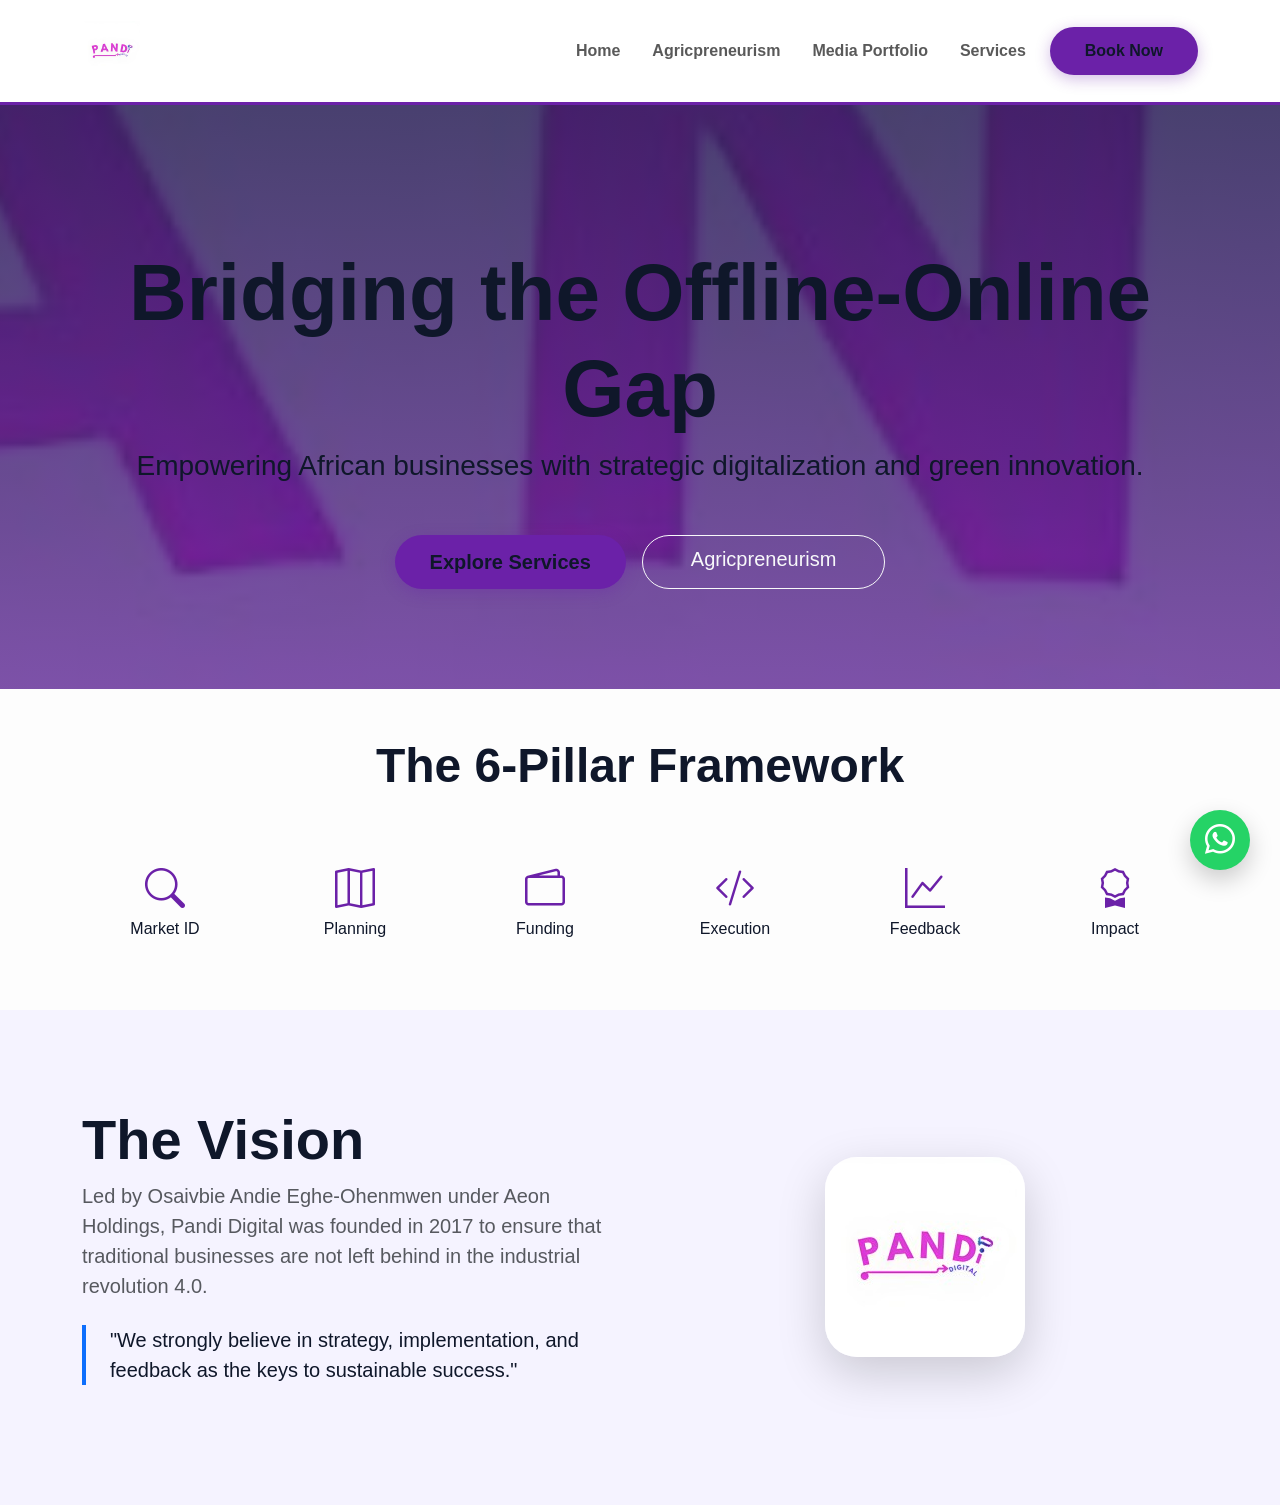
<file: index.html>
<!DOCTYPE html>
<html lang="en">
<head>
    <meta charset="UTF-8">
    <meta name="viewport" content="width=device-width, initial-scale=1.0">
    <title>Pandi Digital | Home</title>
    <link href="https://cdn.jsdelivr.net/npm/bootstrap@5.3.0/dist/css/bootstrap.min.css" rel="stylesheet">
    <link rel="stylesheet" href="https://cdn.jsdelivr.net/npm/bootstrap-icons@1.11.1/font/bootstrap-icons.css">
    <link rel="stylesheet" href="style.css">
</head>
<body>

<nav class="navbar navbar-expand-lg sticky-top py-3">
    <div class="container">
        <a class="navbar-brand" href="index.html"><img src="pandi_digital_logo.jpeg" height="60"></a>
        <button class="navbar-toggler" type="button" data-bs-toggle="collapse" data-bs-target="#nav"><span class="navbar-toggler-icon"></span></button>
        <div class="collapse navbar-collapse" id="nav">
            <ul class="navbar-nav ms-auto align-items-center gap-3 fw-bold">
                <li><a class="nav-link" href="index.html">Home</a></li>
                <li><a class="nav-link" href="agricpreneurism.html">Agricpreneurism</a></li>
                <li><a class="nav-link" href="portfolio.html">Media Portfolio</a></li>
                <li><a class="nav-link" href="services.html">Services</a></li>
                <li><a class="btn btn-pandi" href="https://wa.me/2349153538791">Book Now</a></li>
            </ul>
        </div>
    </div>
</nav>

<header class="hero-header">
    <div class="container">
        <h1 class="display-1 fw-bold">Bridging the Offline-Online Gap</h1>
        <p class="lead fs-3 mb-5 px-lg-5">Empowering African businesses with strategic digitalization and green innovation.</p>
        <div class="d-flex justify-content-center gap-3">
            <a href="services.html" class="btn btn-pandi btn-lg">Explore Services</a>
            <a href="agricpreneurism.html" class="btn btn-outline-light rounded-pill btn-lg px-5">Agricpreneurism</a>
        </div>
    </div>
</header>

<section class="py-5 container text-center">
    <h2 class="display-5 fw-bold mb-5">The 6-Pillar Framework</h2>
    <div class="row g-4">
        <div class="col-md-2 col-6"><div class="p-3"><i class="bi bi-search fs-1 color-purple"></i><h6>Market ID</h6></div></div>
        <div class="col-md-2 col-6"><div class="p-3"><i class="bi bi-map fs-1 color-purple"></i><h6>Planning</h6></div></div>
        <div class="col-md-2 col-6"><div class="p-3"><i class="bi bi-wallet2 fs-1 color-purple"></i><h6>Funding</h6></div></div>
        <div class="col-md-2 col-6"><div class="p-3"><i class="bi bi-code-slash fs-1 color-purple"></i><h6>Execution</h6></div></div>
        <div class="col-md-2 col-6"><div class="p-3"><i class="bi bi-graph-up fs-1 color-purple"></i><h6>Feedback</h6></div></div>
        <div class="col-md-2 col-6"><div class="p-3"><i class="bi bi-award fs-1 color-purple"></i><h6>Impact</h6></div></div>
    </div>
</section>

<section class="py-5 bg-purple-light">
    <div class="container py-5">
        <div class="row align-items-center">
            <div class="col-lg-6">
                <h2 class="display-4 fw-bold">The Vision</h2>
                <p class="fs-5 text-muted">Led by Osaivbie Andie Eghe-Ohenmwen under Aeon Holdings, Pandi Digital was founded in 2017 to ensure that traditional businesses are not left behind in the industrial revolution 4.0.</p>
                <blockquote class="blockquote border-start border-4 border-primary ps-4 my-4">
                    "We strongly believe in strategy, implementation, and feedback as the keys to sustainable success."
                </blockquote>
            </div>
            <div class="col-lg-6 text-center">
                <img src="pandi_digital_logo.jpeg" class="img-fluid rounded-5 shadow-lg" style="max-height: 400px;">
            </div>
        </div>
    </div>
</section>

<a href="https://wa.me/2349153538791" class="fab-whatsapp"><i class="bi bi-whatsapp"></i></a>

<script src="https://cdn.jsdelivr.net/npm/bootstrap@5.3.0/dist/js/bootstrap.bundle.min.js"></script>
</body>
            </html>
</file>
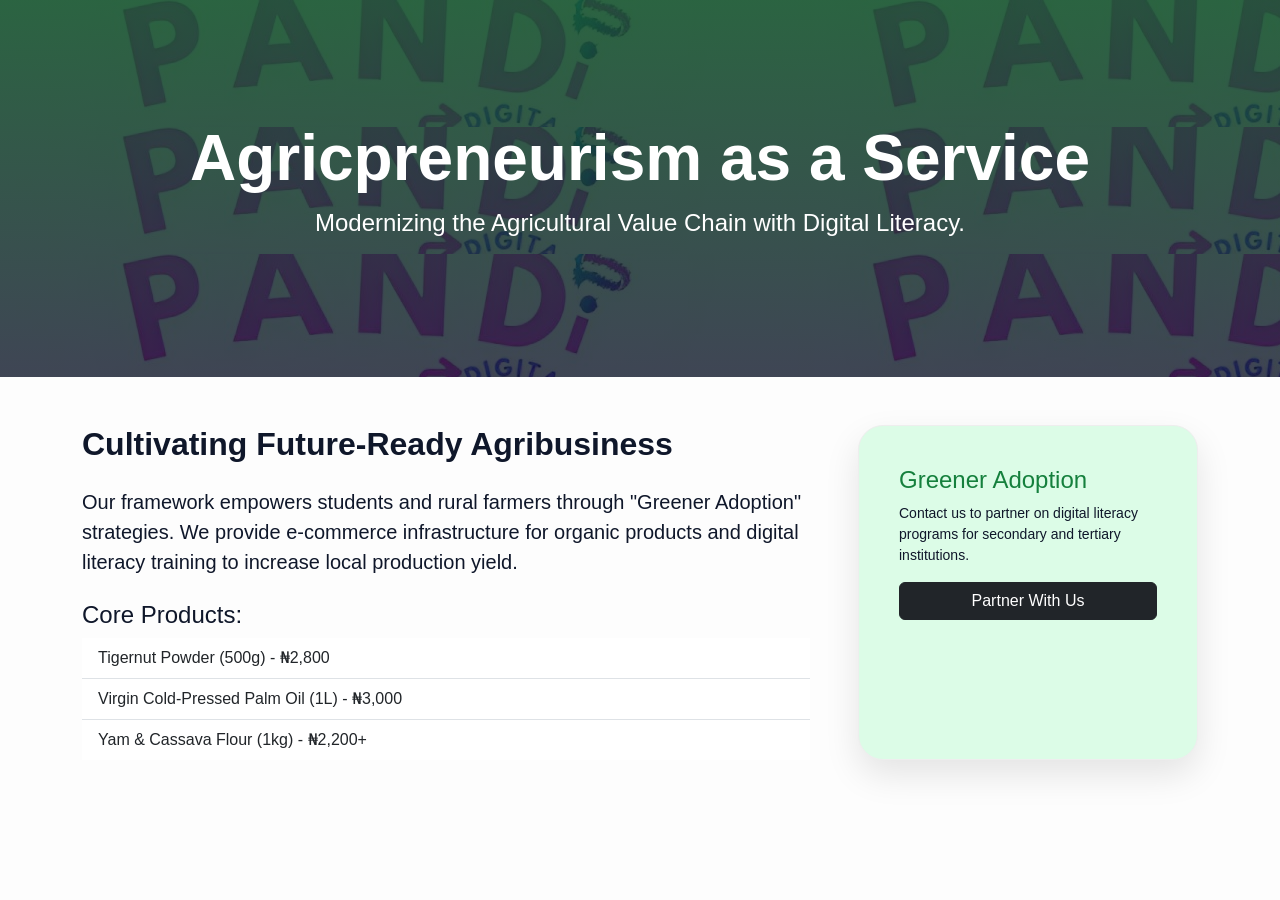
<file: agricpreneurism.html>
<!DOCTYPE html>
<html lang="en">
<head>
    <meta charset="UTF-8">
    <title>Agricpreneurism | Pandi Digital</title>
    <link href="https://cdn.jsdelivr.net/npm/bootstrap@5.3.0/dist/css/bootstrap.min.css" rel="stylesheet">
    <link rel="stylesheet" href="style.css">
    <style>
        .green-hero { background: linear-gradient(rgba(20, 83, 45, 0.9), rgba(15, 23, 42, 0.8)), url('pandi_digital_cover.jpeg'); padding: 120px 0; color: white; text-align: center; }
    </style>
</head>
<body>
<header class="green-hero">
    <div class="container">
        <h1 class="display-3 fw-bold">Agricpreneurism as a Service</h1>
        <p class="fs-4">Modernizing the Agricultural Value Chain with Digital Literacy.</p>
    </div>
</header>
<section class="container py-5">
    <div class="row g-5">
        <div class="col-lg-8">
            <h2 class="fw-bold mb-4">Cultivating Future-Ready Agribusiness</h2>
            <p class="fs-5">Our framework empowers students and rural farmers through "Greener Adoption" strategies. We provide e-commerce infrastructure for organic products and digital literacy training to increase local production yield.</p>
            <div class="mt-4">
                <h4>Core Products:</h4>
                <ul class="list-group list-group-flush">
                    <li class="list-group-item">Tigernut Powder (500g) - ₦2,800</li>
                    <li class="list-group-item">Virgin Cold-Pressed Palm Oil (1L) - ₦3,000</li>
                    <li class="list-group-item">Yam & Cassava Flour (1kg) - ₦2,200+</li>
                </ul>
            </div>
        </div>
        <div class="col-lg-4">
            <div class="pandi-card bg-agro" style="background:#dcfce7">
                <h4 class="color-green">Greener Adoption</h4>
                <p class="small">Contact us to partner on digital literacy programs for secondary and tertiary institutions.</p>
                <a href="https://wa.me/2349153538791" class="btn btn-dark w-100">Partner With Us</a>
            </div>
        </div>
    </div>
</section>
</body>
</html>
</file>
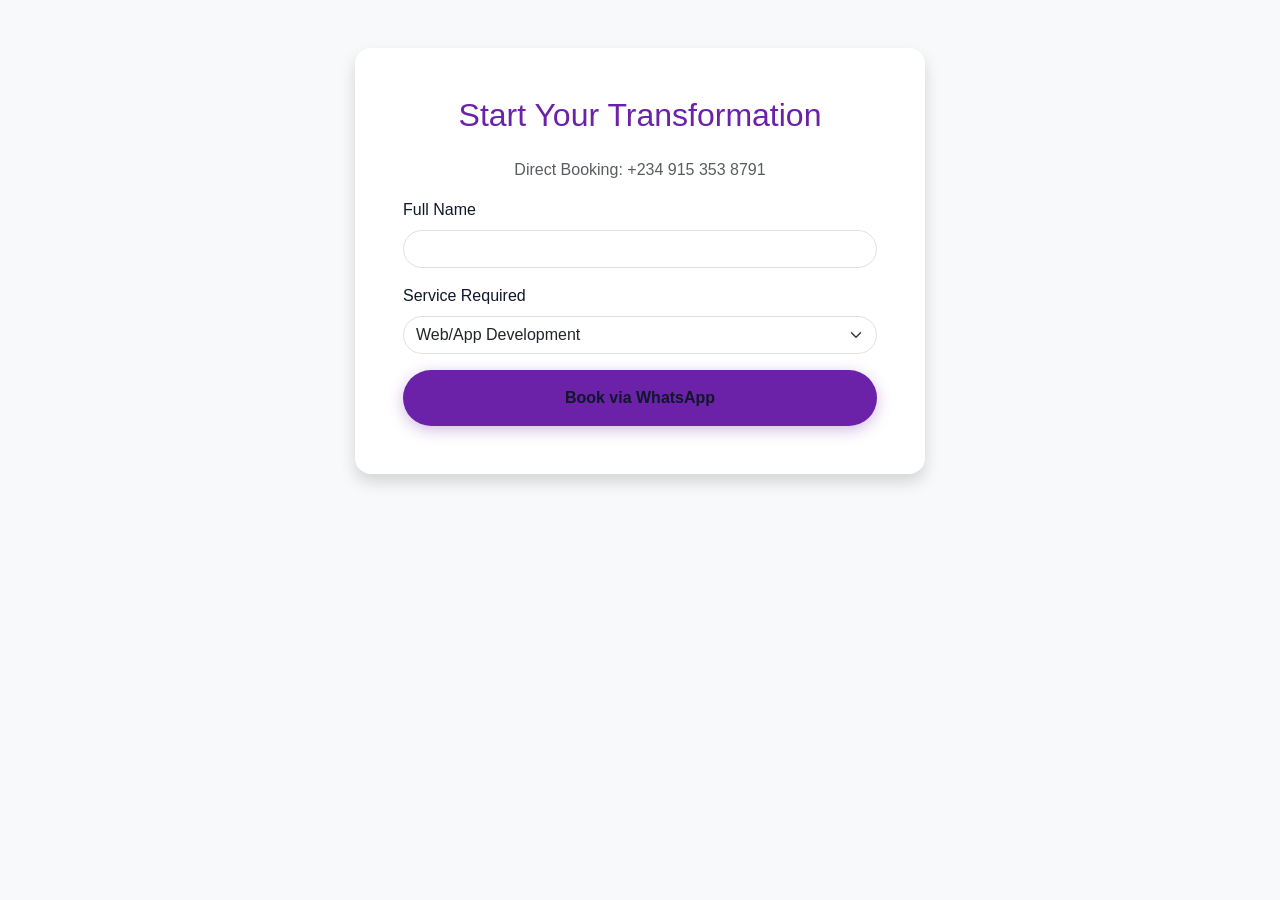
<file: contact.html>
<!DOCTYPE html>
<html lang="en">
<head>
    <meta charset="UTF-8">
    <title>Contact | Pandi Digital</title>
    <link href="https://cdn.jsdelivr.net/npm/bootstrap@5.3.0/dist/css/bootstrap.min.css" rel="stylesheet">
    <link rel="stylesheet" href="style.css">
</head>
<body class="bg-light">
<div class="container py-5">
    <div class="row justify-content-center">
        <div class="col-md-6 bg-white p-5 rounded-4 shadow">
            <h2 class="text-center mb-4" style="color: var(--pandi-purple);">Start Your Transformation</h2>
            <p class="text-center text-muted">Direct Booking: +234 915 353 8791</p>
            <form>
                <div class="mb-3"><label class="form-label">Full Name</label><input type="text" class="form-control rounded-pill"></div>
                <div class="mb-3">
                    <label class="form-label">Service Required</label>
                    <select class="form-select rounded-pill">
                        <option>Web/App Development</option>
                        <option>Media Coverage</option>
                        <option>Agricpreneurism</option>
                    </select>
                </div>
                <button type="button" onclick="window.location.href='https://wa.me/2349153538791'" class="btn btn-pandi w-100 py-3">Book via WhatsApp</button>
            </form>
        </div>
    </div>
</div>
</body>
</html>
</file>
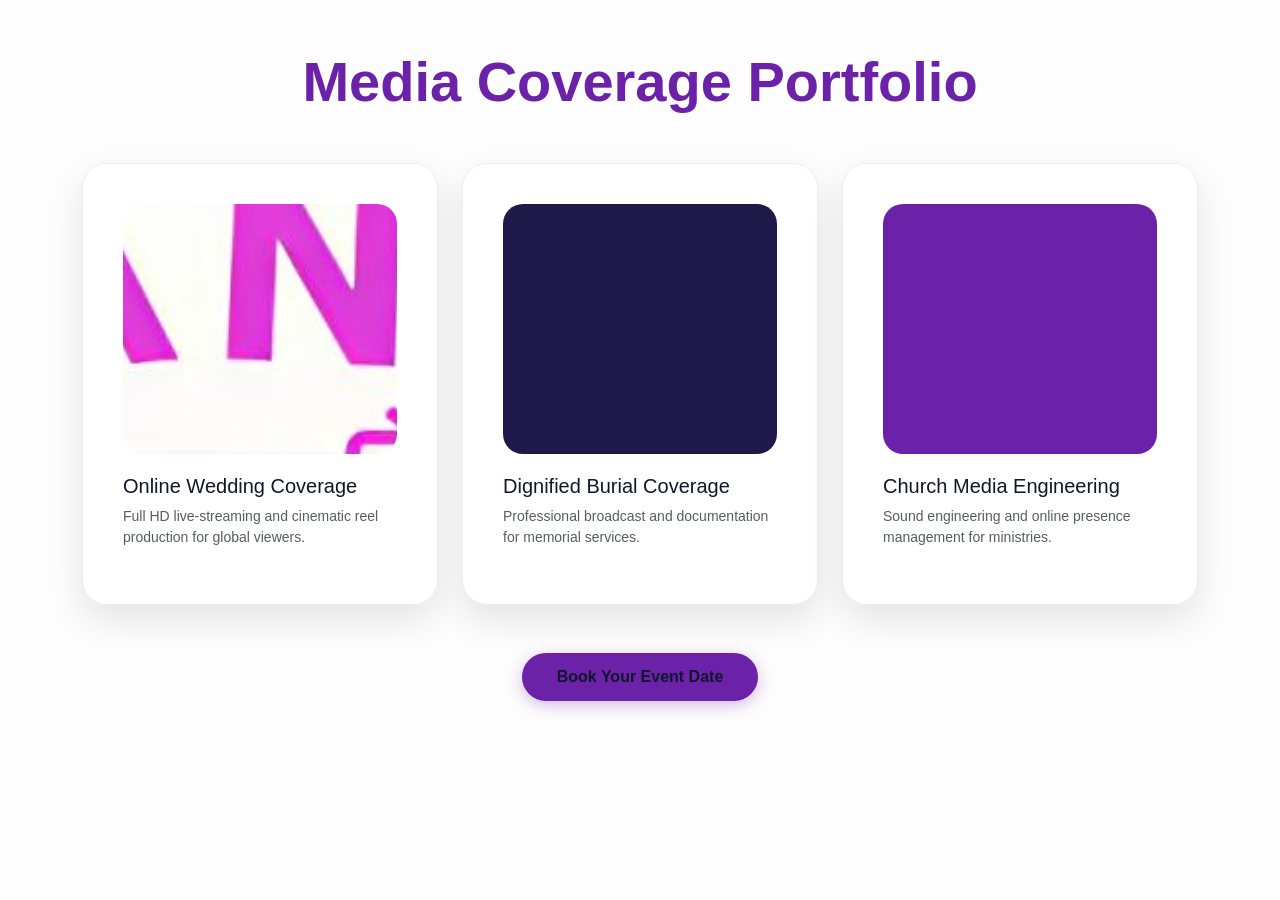
<file: portfolio.html>
<!DOCTYPE html>
<html lang="en">
<head>
    <meta charset="UTF-8">
    <title>Portfolio | Pandi Media</title>
    <link href="https://cdn.jsdelivr.net/npm/bootstrap@5.3.0/dist/css/bootstrap.min.css" rel="stylesheet">
    <link rel="stylesheet" href="style.css">
</head>
<body>
<div class="container py-5">
    <h1 class="display-4 fw-bold text-center mb-5 color-purple">Media Coverage Portfolio</h1>
    <div class="row g-4">
        <div class="col-md-4">
            <div class="pandi-card">
                <div class="portfolio-img" style="background: url('pandi_digital_cover.jpeg') center/cover;"></div>
                <h5>Online Wedding Coverage</h5>
                <p class="small text-muted">Full HD live-streaming and cinematic reel production for global viewers.</p>
            </div>
        </div>
        <div class="col-md-4">
            <div class="pandi-card">
                <div class="portfolio-img" style="background: #1e1b4b;"></div>
                <h5>Dignified Burial Coverage</h5>
                <p class="small text-muted">Professional broadcast and documentation for memorial services.</p>
            </div>
        </div>
        <div class="col-md-4">
            <div class="pandi-card">
                <div class="portfolio-img" style="background: #6b21a8;"></div>
                <h5>Church Media Engineering</h5>
                <p class="small text-muted">Sound engineering and online presence management for ministries.</p>
            </div>
        </div>
    </div>
    <div class="text-center mt-5">
        <a href="https://wa.me/2349153538791" class="btn btn-pandi">Book Your Event Date</a>
    </div>
</div>
</body>
</html>
</file>
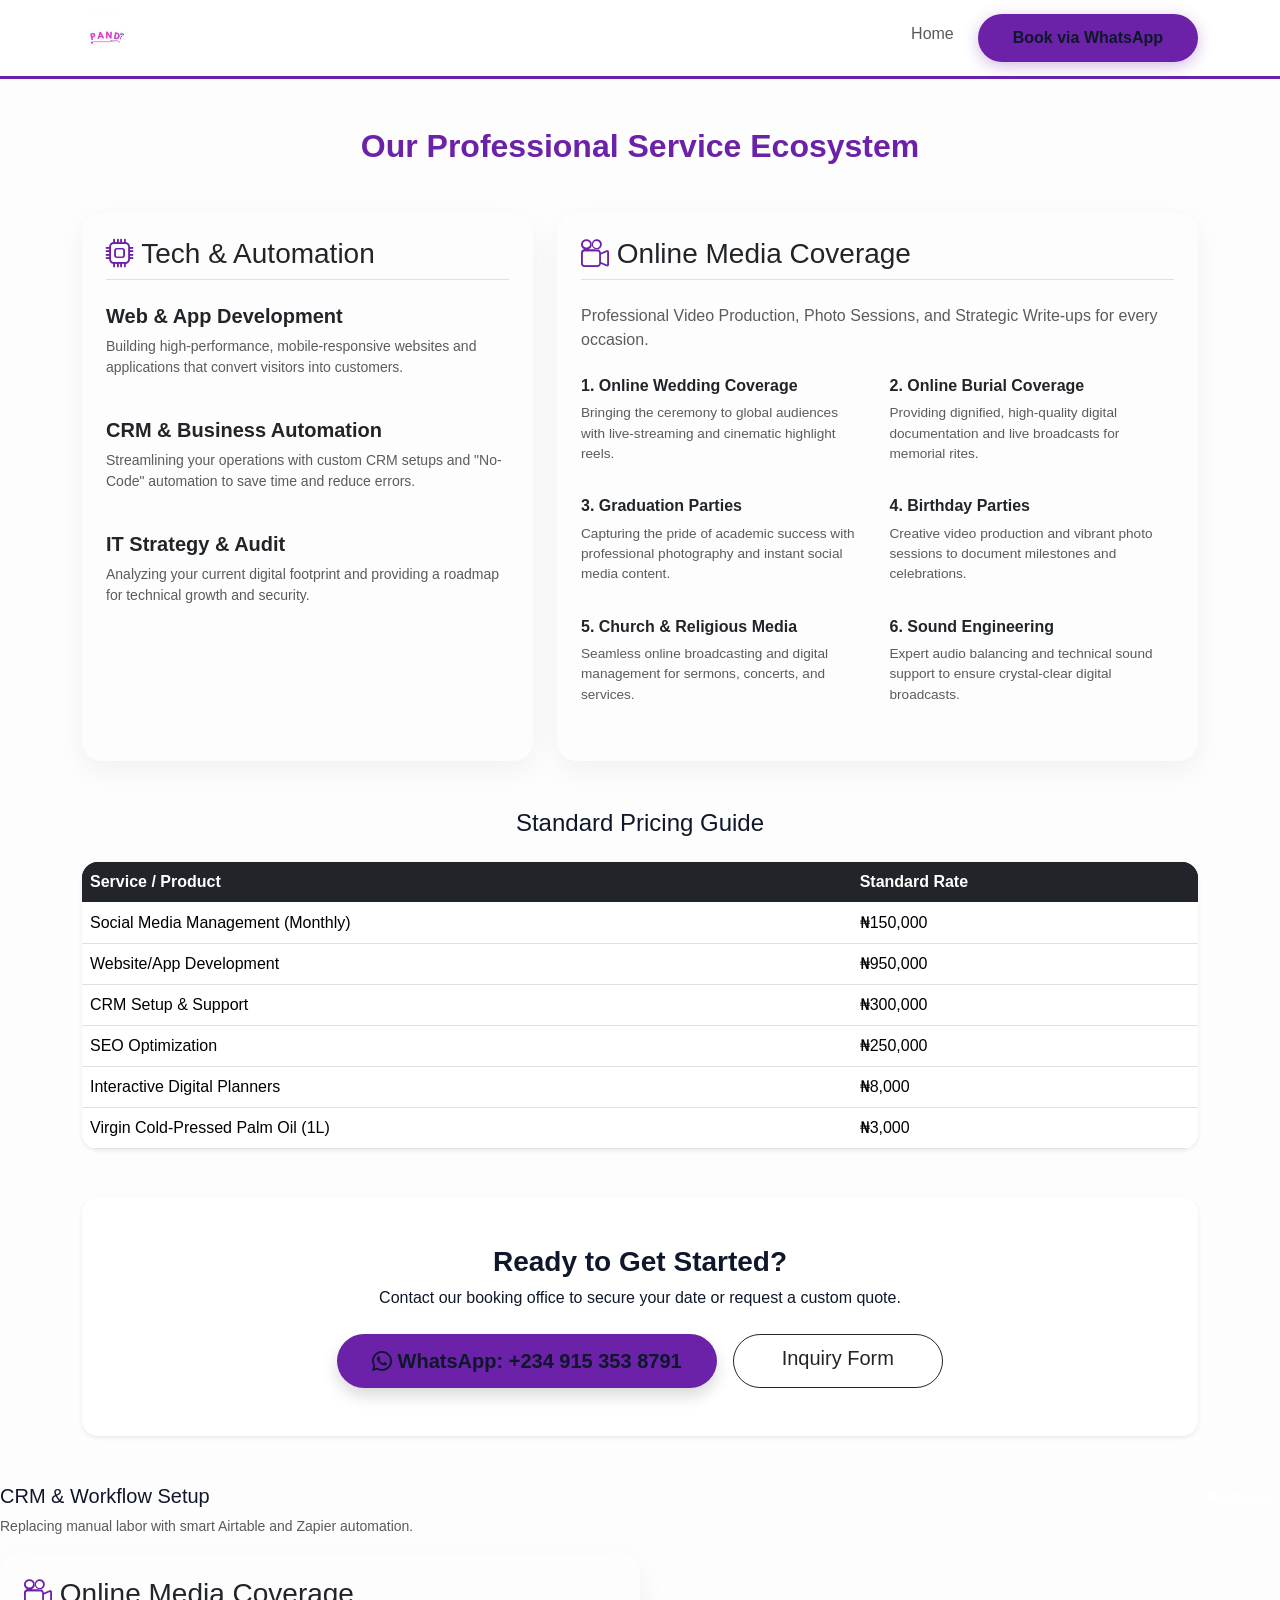
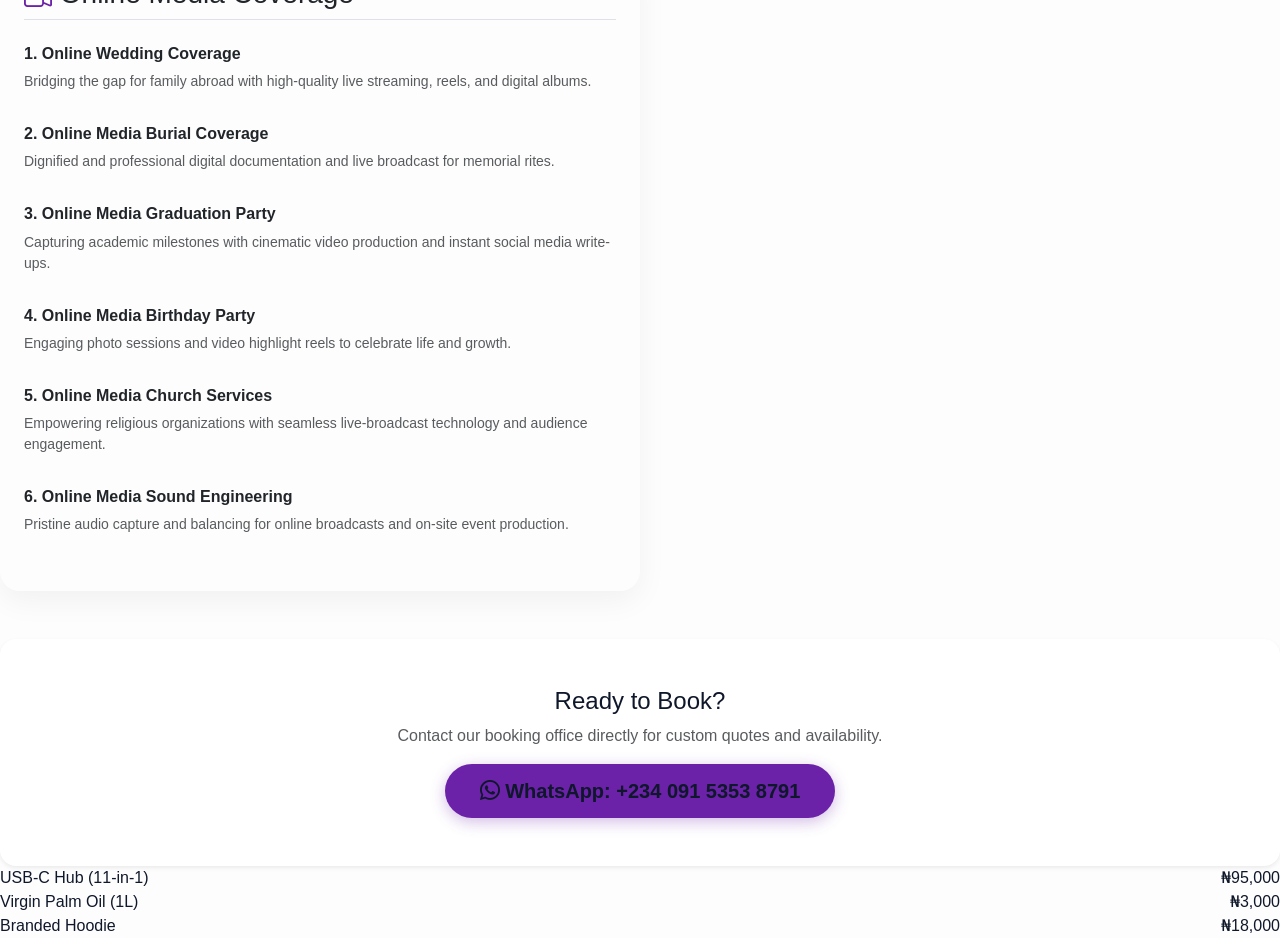
<file: services.html>
<!DOCTYPE html>
<html lang="en">
<head>
    <meta charset="UTF-8">
    <meta name="viewport" content="width=device-width, initial-scale=1.0">
    <title>Services & Media | Pandi Digital</title>
    <link href="https://cdn.jsdelivr.net/npm/bootstrap@5.3.0/dist/css/bootstrap.min.css" rel="stylesheet">
    <link rel="stylesheet" href="https://cdn.jsdelivr.net/npm/bootstrap-icons@1.11.1/font/bootstrap-icons.css">
    <link rel="stylesheet" href="style.css">
</head>
<body>

<nav class="navbar navbar-expand-lg sticky-top">
    <div class="container">
        <a class="navbar-brand" href="index.html"><img src="pandi_digital_logo.jpeg" height="50"></a>
        <div class="collapse navbar-collapse" id="navbarNav">
            <ul class="navbar-nav ms-auto">
                <li class="nav-item"><a class="nav-link" href="index.html">Home</a></li>
                <li class="nav-item ms-lg-3"><a class="btn btn-pandi" href="contact.html">Book via WhatsApp</a></li>
            </ul>
        </div>
    </div>
</nav>

<div class="container py-5">
    <h2 class="text-center mb-5 fw-bold" style="color: var(--pandi-purple);">Our Professional Service Ecosystem</h2>

    <div class="row g-4">
        <div class="col-lg-5">
            <div class="card card-pandi h-100 p-4">
                <h3 class="mb-4 border-bottom pb-2"><i class="bi bi-cpu"></i> Tech & Automation</h3>
                <div class="mb-4">
                    <h5 class="fw-bold">Web & App Development</h5>
                    <p class="text-muted small">Building high-performance, mobile-responsive websites and applications that convert visitors into customers.</p>
                </div>
                <div class="mb-4">
                    <h5 class="fw-bold">CRM & Business Automation</h5>
                    <p class="text-muted small">Streamlining your operations with custom CRM setups and "No-Code" automation to save time and reduce errors.</p>
                </div>
                <div class="mb-4">
                    <h5 class="fw-bold">IT Strategy & Audit</h5>
                    <p class="text-muted small">Analyzing your current digital footprint and providing a roadmap for technical growth and security.</p>
                </div>
            </div>
        </div>

        <div class="col-lg-7">
            <div class="card card-pandi h-100 p-4">
                <h3 class="mb-4 border-bottom pb-2"><i class="bi bi-camera-reels"></i> Online Media Coverage</h3>
                <p class="text-muted mb-4">Professional Video Production, Photo Sessions, and Strategic Write-ups for every occasion.</p>
                
                <div class="row">
                    <div class="col-md-6 mb-3">
                        <h6 class="fw-bold">1. Online Wedding Coverage</h6>
                        <p class="text-muted extra-small">Bringing the ceremony to global audiences with live-streaming and cinematic highlight reels.</p>
                    </div>
                    <div class="col-md-6 mb-3">
                        <h6 class="fw-bold">2. Online Burial Coverage</h6>
                        <p class="text-muted extra-small">Providing dignified, high-quality digital documentation and live broadcasts for memorial rites.</p>
                    </div>
                    <div class="col-md-6 mb-3">
                        <h6 class="fw-bold">3. Graduation Parties</h6>
                        <p class="text-muted extra-small">Capturing the pride of academic success with professional photography and instant social media content.</p>
                    </div>
                    <div class="col-md-6 mb-3">
                        <h6 class="fw-bold">4. Birthday Parties</h6>
                        <p class="text-muted extra-small">Creative video production and vibrant photo sessions to document milestones and celebrations.</p>
                    </div>
                    <div class="col-md-6 mb-3">
                        <h6 class="fw-bold">5. Church & Religious Media</h6>
                        <p class="text-muted extra-small">Seamless online broadcasting and digital management for sermons, concerts, and services.</p>
                    </div>
                    <div class="col-md-6 mb-3">
                        <h6 class="fw-bold">6. Sound Engineering</h6>
                        <p class="text-muted extra-small">Expert audio balancing and technical sound support to ensure crystal-clear digital broadcasts.</p>
                    </div>
                </div>
            </div>
        </div>
    </div>

    <div class="mt-5">
        <h4 class="text-center mb-4">Standard Pricing Guide</h4>
        <div class="table-responsive shadow-sm rounded-4 overflow-hidden">
            <table class="table table-hover align-middle mb-0">
                <thead class="table-dark">
                    <tr>
                        <th>Service / Product</th>
                        <th>Standard Rate</th>
                    </tr>
                </thead>
                <tbody>
                    <tr><td>Social Media Management (Monthly)</td><td>₦150,000</td></tr>
                    <tr><td>Website/App Development</td><td>₦950,000</td></tr>
                    <tr><td>CRM Setup & Support</td><td>₦300,000</td></tr>
                    <tr><td>SEO Optimization</td><td>₦250,000</td></tr>
                    <tr><td>Interactive Digital Planners</td><td>₦8,000</td></tr>
                    <tr><td>Virgin Cold-Pressed Palm Oil (1L)</td><td>₦3,000</td></tr>
                </tbody>
            </table>
        </div>
    </div>

    <div class="text-center mt-5 p-5 bg-white rounded-4 shadow-sm">
        <h3 class="fw-bold">Ready to Get Started?</h3>
        <p class="mb-4">Contact our booking office to secure your date or request a custom quote.</p>
        <div class="d-flex justify-content-center gap-3 flex-wrap">
            <a href="https://wa.me/2349153538791" class="btn btn-pandi btn-lg shadow">
                <i class="bi bi-whatsapp"></i> WhatsApp: +234 915 353 8791
            </a>
            <a href="contact.html" class="btn btn-outline-dark btn-lg rounded-pill px-5">Inquiry Form</a>
        </div>
    </div>
</div>

<script src="https://cdn.jsdelivr.net/npm/bootstrap@5.3.0/dist/js/bootstrap.bundle.min.js"></script>
</body>
    </html>                    <h5>CRM & Workflow Setup <span class="badge bg-purple float-end">₦300,000</span></h5>
                    <p class="text-muted small">Replacing manual labor with smart Airtable and Zapier automation.</p>
                </div>
            </div>
        </div>

        <div class="col-lg-6">
            <div class="card card-pandi h-100 p-4">
                <h3 class="mb-4 border-bottom pb-2"><i class="bi bi-camera-reels"></i> Online Media Coverage</h3>
                
                <div class="mb-3">
                    <h6 class="fw-bold">1. Online Wedding Coverage</h6>
                    <p class="text-muted small">Bridging the gap for family abroad with high-quality live streaming, reels, and digital albums.</p>
                </div>
                <div class="mb-3">
                    <h6 class="fw-bold">2. Online Media Burial Coverage</h6>
                    <p class="text-muted small">Dignified and professional digital documentation and live broadcast for memorial rites.</p>
                </div>
                <div class="mb-3">
                    <h6 class="fw-bold">3. Online Media Graduation Party</h6>
                    <p class="text-muted small">Capturing academic milestones with cinematic video production and instant social media write-ups.</p>
                </div>
                <div class="mb-3">
                    <h6 class="fw-bold">4. Online Media Birthday Party</h6>
                    <p class="text-muted small">Engaging photo sessions and video highlight reels to celebrate life and growth.</p>
                </div>
                <div class="mb-3">
                    <h6 class="fw-bold">5. Online Media Church Services</h6>
                    <p class="text-muted small">Empowering religious organizations with seamless live-broadcast technology and audience engagement.</p>
                </div>
                <div class="mb-3">
                    <h6 class="fw-bold">6. Online Media Sound Engineering</h6>
                    <p class="text-muted small">Pristine audio capture and balancing for online broadcasts and on-site event production.</p>
                </div>
            </div>
        </div>
    </div>

    <div class="text-center mt-5 p-5 bg-white rounded-4 shadow-sm">
        <h4>Ready to Book?</h4>
        <p class="text-muted">Contact our booking office directly for custom quotes and availability.</p>
        <a href="https://wa.me/2349153538791" class="btn btn-pandi btn-lg">
            <i class="bi bi-whatsapp"></i> WhatsApp: +234 091 5353 8791
        </a>
    </div>
</div>

<script src="https://cdn.jsdelivr.net/npm/bootstrap@5.3.0/dist/js/bootstrap.bundle.min.js"></script>
</body>
                                                                                               </html>                    <li class="list-group-item d-flex justify-content-between">USB-C Hub (11-in-1) <span>₦95,000</span></li>
                    <li class="list-group-item d-flex justify-content-between">Virgin Palm Oil (1L) <span>₦3,000</span></li>
                    <li class="list-group-item d-flex justify-content-between">Branded Hoodie <span>₦18,000</span></li>
                </ul>
            </div>
        </div>
    </div>
</div>
</body>
</html>
</file>
<file: style.css>
/* PANDI DIGITAL MASTER V3.0 - 2026 */
:root {
    --pandi-purple: #6b21a8;
    --pandi-dark: #0f172a;
    --pandi-accent: #a855f7;
    --pandi-green: #15803d;
    --glass: rgba(255, 255, 255, 0.95);
    --shadow: 0 15px 35px rgba(0,0,0,0.1);
}

body { font-family: 'Inter', sans-serif; background: #fdfdfd; color: var(--pandi-dark); overflow-x: hidden; }

/* Global UI Elements */
.navbar { background: var(--glass); backdrop-filter: blur(15px); border-bottom: 3px solid var(--pandi-purple); }
.btn-pandi { background: var(--pandi-purple); color: white; border-radius: 50px; padding: 14px 35px; border: none; font-weight: 700; transition: 0.3s; box-shadow: 0 8px 20px rgba(107, 33, 168, 0.3); }
.btn-pandi:hover { background: var(--pandi-accent); transform: translateY(-3px); color: white; }

/* Dynamic Hero Section */
.hero-header {
    background: linear-gradient(135deg, rgba(15, 23, 42, 0.92), rgba(107, 33, 168, 0.8)), url('pandi_digital_cover.jpeg');
    background-size: cover; background-attachment: fixed; background-position: center;
    padding: 180px 0 120px; color: white; text-align: center;
}

/* Portfolio & Card Layouts */
.pandi-card {
    background: white; border-radius: 25px; border: 1px solid #eee; padding: 40px;
    transition: 0.4s ease-in-out; box-shadow: var(--shadow); height: 100%;
}
.pandi-card:hover { transform: translateY(-15px); border-color: var(--pandi-purple); }

.portfolio-img {
    height: 250px; width: 100%; object-fit: cover; border-radius: 20px;
    margin-bottom: 20px; background: #e2e8f0; /* Placeholder color */
}

/* Floating WhatsApp Button */
.fab-whatsapp {
    position: fixed; bottom: 30px; right: 30px; background: #25d366;
    color: white; width: 60px; height: 60px; border-radius: 50%;
    display: flex; align-items: center; justify-content: center;
    font-size: 30px; box-shadow: 0 10px 25px rgba(0,0,0,0.2); z-index: 1000;
}

/* Feature Sections */
.bg-purple-light { background: #f5f3ff; }
.color-purple { color: var(--pandi-purple); }.hero-header {
    background: linear-gradient(rgba(30, 27, 75, 0.85), rgba(107, 33, 168, 0.75)), url('pandi_digital_cover.jpeg');
    background-size: cover;
    background-position: center;
    background-attachment: fixed; /* Parallax effect for Chrome */
    color: var(--white);
    padding: 140px 0 100px;
}

/* Buttons */
.btn-pandi {
    background-color: var(--pandi-purple);
    color: var(--white);
    border-radius: 50px;
    padding: 12px 35px;
    font-weight: 600;
    border: none;
    transition: all 0.3s ease;
    box-shadow: 0 4px 15px rgba(107, 33, 168, 0.3);
}
.btn-pandi:hover {
    background-color: var(--pandi-purple-dark);
    transform: translateY(-2px);
    box-shadow: 0 6px 20px rgba(107, 33, 168, 0.4);
    color: var(--white);
}

/* Cards & Sections */
.card-pandi {
    border: none;
    border-radius: 20px;
    background: var(--white);
    box-shadow: 0 10px 30px rgba(0, 0, 0, 0.05);
    transition: 0.3s;
    overflow: hidden;
}
.card-pandi:hover {
    transform: translateY(-8px);
    box-shadow: 0 15px 40px rgba(107, 33, 168, 0.1);
}

/* 6-Pillar Philosophy Icons */
.pillar-icon {
    font-size: 2.8rem;
    color: var(--pandi-purple);
    margin-bottom: 12px;
    display: inline-block;
}

/* Agricpreneurism Specifics */
.color-green { color: var(--pandi-green) !important; }
.bg-agro { background-color: var(--pandi-green-light); }
.agro-hero {
    background: linear-gradient(rgba(22, 101, 52, 0.8), rgba(107, 33, 168, 0.7)), url('pandi_digital_cover.jpeg');
    background-size: cover;
    color: var(--white);
    padding: 100px 0;
}

/* Utility Helpers */
.color-purple { color: var(--pandi-purple) !important; }
.extra-small { font-size: 0.85rem; }
.shadow-soft { box-shadow: 0 20px 50px rgba(0,0,0,0.03); }

/* Pricing Table Styling */
.table-pandi-wrapper {
    border-radius: 15px;
    overflow: hidden;
    box-shadow: 0 10px 30px rgba(0,0,0,0.08);
}
.table-pandi-wrapper thead {
    background-color: var(--pandi-dark);
    color: var(--white);
}

/* Mobile Adjustments */
@media (max-width: 768px) {
    .hero-header { padding: 80px 0 60px; }
    .display-2 { font-size: 2.5rem; }
    .display-3 { font-size: 2.2rem; }
}

/* Footer Styles */
footer {
    background-color: #f1f5f9;
    border-top: 1px solid #e2e8f0;
    }<section class="py-5 bg-white border-bottom">
    <div class="container">
        <div class="row text-center g-4">
            <div class="col-md-3">
                <h2 class="fw-bold color-purple">2017</h2>
                <p class="text-muted">Founded</p>
            </div>
            <div class="col-md-3">
                <h2 class="fw-bold color-purple">1K+</h2>
                <p class="text-muted">Network Followers</p>
            </div>
            <div class="col-md-3">
                <h2 class="fw-bold color-purple">BN-2577302</h2>
                <p class="text-muted">CAC Registered</p>
            </div>
            <div class="col-md-3">
                <h2 class="fw-bold color-purple">100%</h2>
                <p class="text-muted">Digital Adoption</p>
            </div>
        </div>
    </div>
</section>

<section id="about" class="py-5 container">
    <div class="row align-items-center">
        <div class="col-lg-6">
            <h2 class="display-5 fw-bold mb-4">Why Pandi Digital?</h2>
            <p class="fs-5 text-muted">Most businesses fail to transition online because they lack a framework. We don't just build websites; we build ecosystems.</p>
            <ul class="list-unstyled mt-4">
                <li class="mb-3"><i class="bi bi-check-circle-fill color-purple me-2"></i> <strong>Strategic Roadmap:</strong> We identify your market before writing a single line of code.</li>
                <li class="mb-3"><i class="bi bi-check-circle-fill color-purple me-2"></i> <strong>Sustainability:</strong> Our tech gear and automation are built for long-term use.</li>
                <li class="mb-3"><i class="bi bi-check-circle-fill color-purple me-2"></i> <strong>Community Impact:</strong> Pioneering Agricpreneurism for a greener Nigeria.</li>
            </ul>
        </div>
        <div class="col-lg-6">
            <div class="p-4 bg-purple-light rounded-5 shadow-sm">
                <h4 class="fw-bold mb-3">Our 6-Pillar Philosophy</h4>
                <div class="row g-3">
                    <div class="col-6"><p class="mb-1"><strong>01. Market ID</strong></p><p class="small text-muted">Finding your niche.</p></div>
                    <div class="col-6"><p class="mb-1"><strong>02. Planning</strong></p><p class="small text-muted">The blueprint.</p></div>
                    <div class="col-6"><p class="mb-1"><strong>03. Funding</strong></p><p class="small text-muted">Resource allocation.</p></div>
                    <div class="col-6"><p class="mb-1"><strong>04. Implementation</strong></p><p class="small text-muted">Technical builds.</p></div>
                    <div class="col-6"><p class="mb-1"><strong>05. Feedback</strong></p><p class="small text-muted">Data-driven tweaks.</p></div>
                    <div class="col-6"><p class="mb-1"><strong>06. Impact</strong></p><p class="small text-muted">Final result.</p></div>
                </div>
            </div>
        </div>
    </div>
</section>

<section class="bg-dark text-white py-5">
    <div class="container py-4 text-center">
        <h2 class="display-6 fw-bold mb-5">Primary Service Pillars</h2>
        <div class="row g-5">
            <div class="col-md-4">
                <i class="bi bi-laptop display-4 color-purple"></i>
                <h3 class="mt-3">Tech & Automation</h3>
                <p class="text-secondary">We utilize Mobirise, React Native, and No-Code tools like Airtable and Zapier to modernize your workflow.</p>
            </div>
            <div class="col-md-4">
                <i class="bi bi-camera-reels display-4 color-purple"></i>
                <h3 class="mt-3">Online Media</h3>
                <p class="text-secondary">From Weddings to Church Services, we provide professional video, sound, and digital write-ups.</p>
            </div>
            <div class="col-md-4">
                <i class="bi bi-flower1 display-4 color-purple"></i>
                <h3 class="mt-3">Agricpreneurism</h3>
                <p class="text-secondary">Training students and agribusinesses in digital literacy for a more productive agricultural sector.</p>
            </div>
        </div>
    </div>
</section>

<section class="py-5 container">
    <div class="row justify-content-center">
        <div class="col-md-8 text-center">
            <img src="pandi_digital_logo.jpeg" class="rounded-circle mb-4 shadow-sm" height="100">
            <h2 class="fw-bold">A Message from the President</h2>
            <blockquote class="blockquote mt-4">
                <p class="fs-4 italic">"We strongly believe in strategy, implementation, and feedback as the keys to success. Our goal is to ensure no business is left behind in the offline era."</p>
                <footer class="blockquote-footer mt-2">Osaivbie Andie Eghe-Ohenmwen, <cite title="Source Title">Aeon Holdings</cite></footer>
            </blockquote>
        </div>
    </div>
</section>

<footer class="bg-light py-5 border-top">
    <div class="container">
        <div class="row g-4">
            <div class="col-md-4">
                <img src="pandi_digital_logo.jpeg" height="40" class="mb-3">
                <p class="text-muted">Registered CAC (BN-2577302). Leading the digital transition across Nigeria.</p>
            </div>
            <div class="col-md-4">
                <h5 class="fw-bold mb-3">Quick Links</h5>
                <ul class="list-unstyled">
                    <li><a href="services.html" class="text-decoration-none text-muted">Services & Catalog</a></li>
                    <li><a href="contact.html" class="text-decoration-none text-muted">Booking Form</a></li>
                    <li><a href="https://wa.me/2349153538791" class="text-decoration-none text-muted">WhatsApp Office</a></li>
                </ul>
            </div>
            <div class="col-md-4">
                <h5 class="fw-bold mb-3">Headquarters</h5>
                <p class="text-muted mb-1">1a, 1st Akugbe Street, Benin City, Edo.</p>
                <p class="text-muted">Email: pandidigitalng@gmail.com</p>
                <div class="fs-4 d-flex gap-3">
                    <i class="bi bi-linkedin color-purple"></i>
                    <i class="bi bi-instagram color-purple"></i>
                    <i class="bi bi-facebook color-purple"></i>
                </div>
            </div>
        </div>
    </div>
</footer>

<script src="https://cdn.jsdelivr.net/npm/bootstrap@5.3.0/dist/js/bootstrap.bundle.min.js"></script>
</body>
</html>
.bg-purple {
    background-color: var(--pandi-purple) !important;
}

.table-dark {
    background-color: var(--pandi-dark) !important;
    border: none;
}

.card-pandi i {
    color: var(--pandi-purple);
}
</file>
